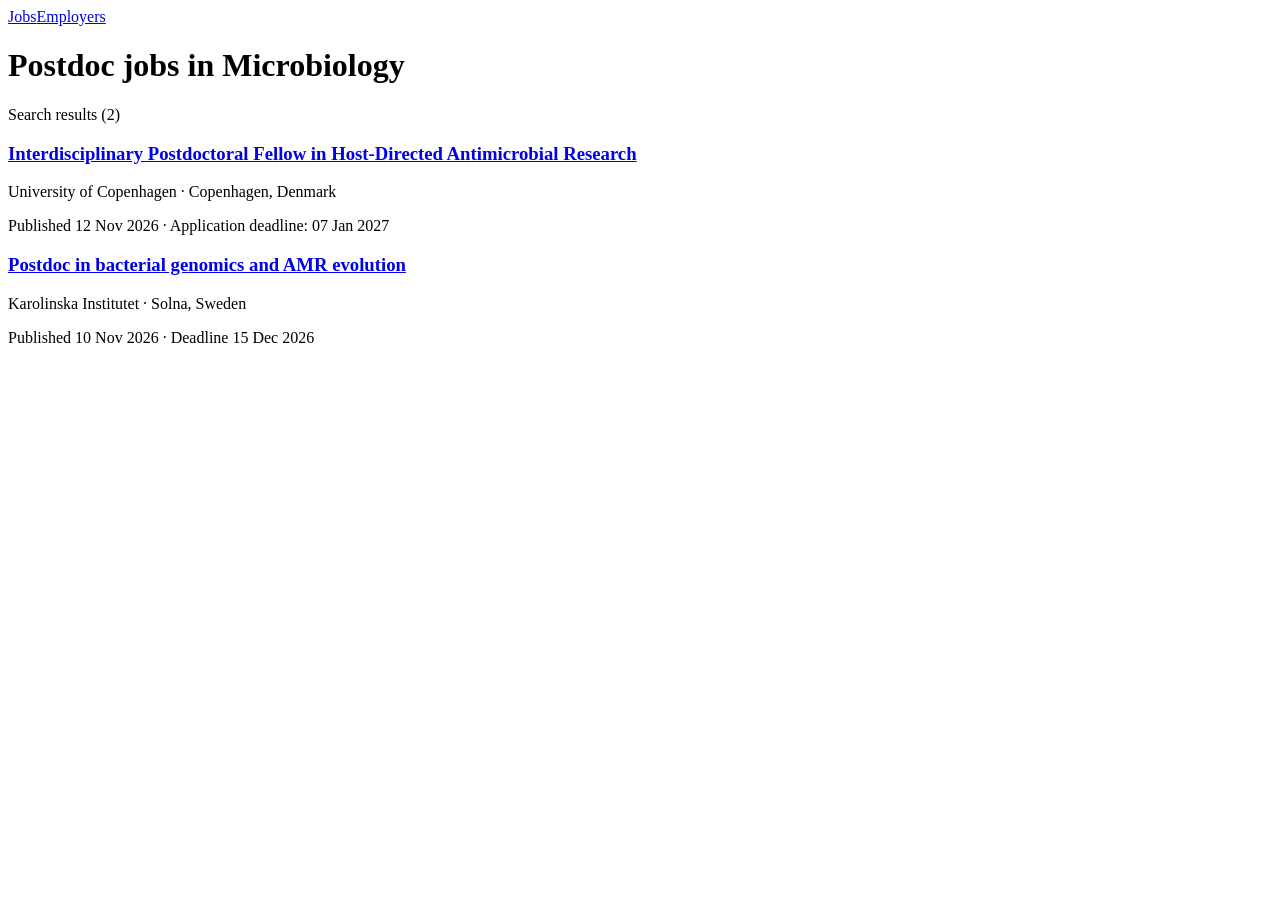
<file: tests/fixtures/academicpositions.html>
<!DOCTYPE html><html><head><title>Postdoc jobs in Microbiology | Academic Positions</title></head><body>
<header><nav><a href="/jobs">Jobs</a><a href="/employers">Employers</a></nav></header>
<main><h1>Postdoc jobs in Microbiology</h1><p>Search results (2)</p>
<div class="list">
 <div class="job-card">
  <a href="https://academicpositions.com/ad/university-of-copenhagen/2026/interdisciplinary-postdoctoral-fellow-in-host-directed-antimicrobial-research/251001"><h3>Interdisciplinary Postdoctoral Fellow in Host-Directed Antimicrobial Research</h3></a>
  <p>University of Copenhagen · Copenhagen, Denmark</p><p>Published 12 Nov 2026 · Application deadline: 07 Jan 2027</p>
 </div>
 <div class="job-card">
  <a href="/ad/karolinska-institutet/2026/postdoc-in-bacterial-genomics-and-amr-evolution/251002"><h3>Postdoc in bacterial genomics and AMR evolution</h3></a>
  <p>Karolinska Institutet · Solna, Sweden</p><p>Published 10 Nov 2026 · Deadline 15 Dec 2026</p>
 </div>
</div></main></body></html>
</file>
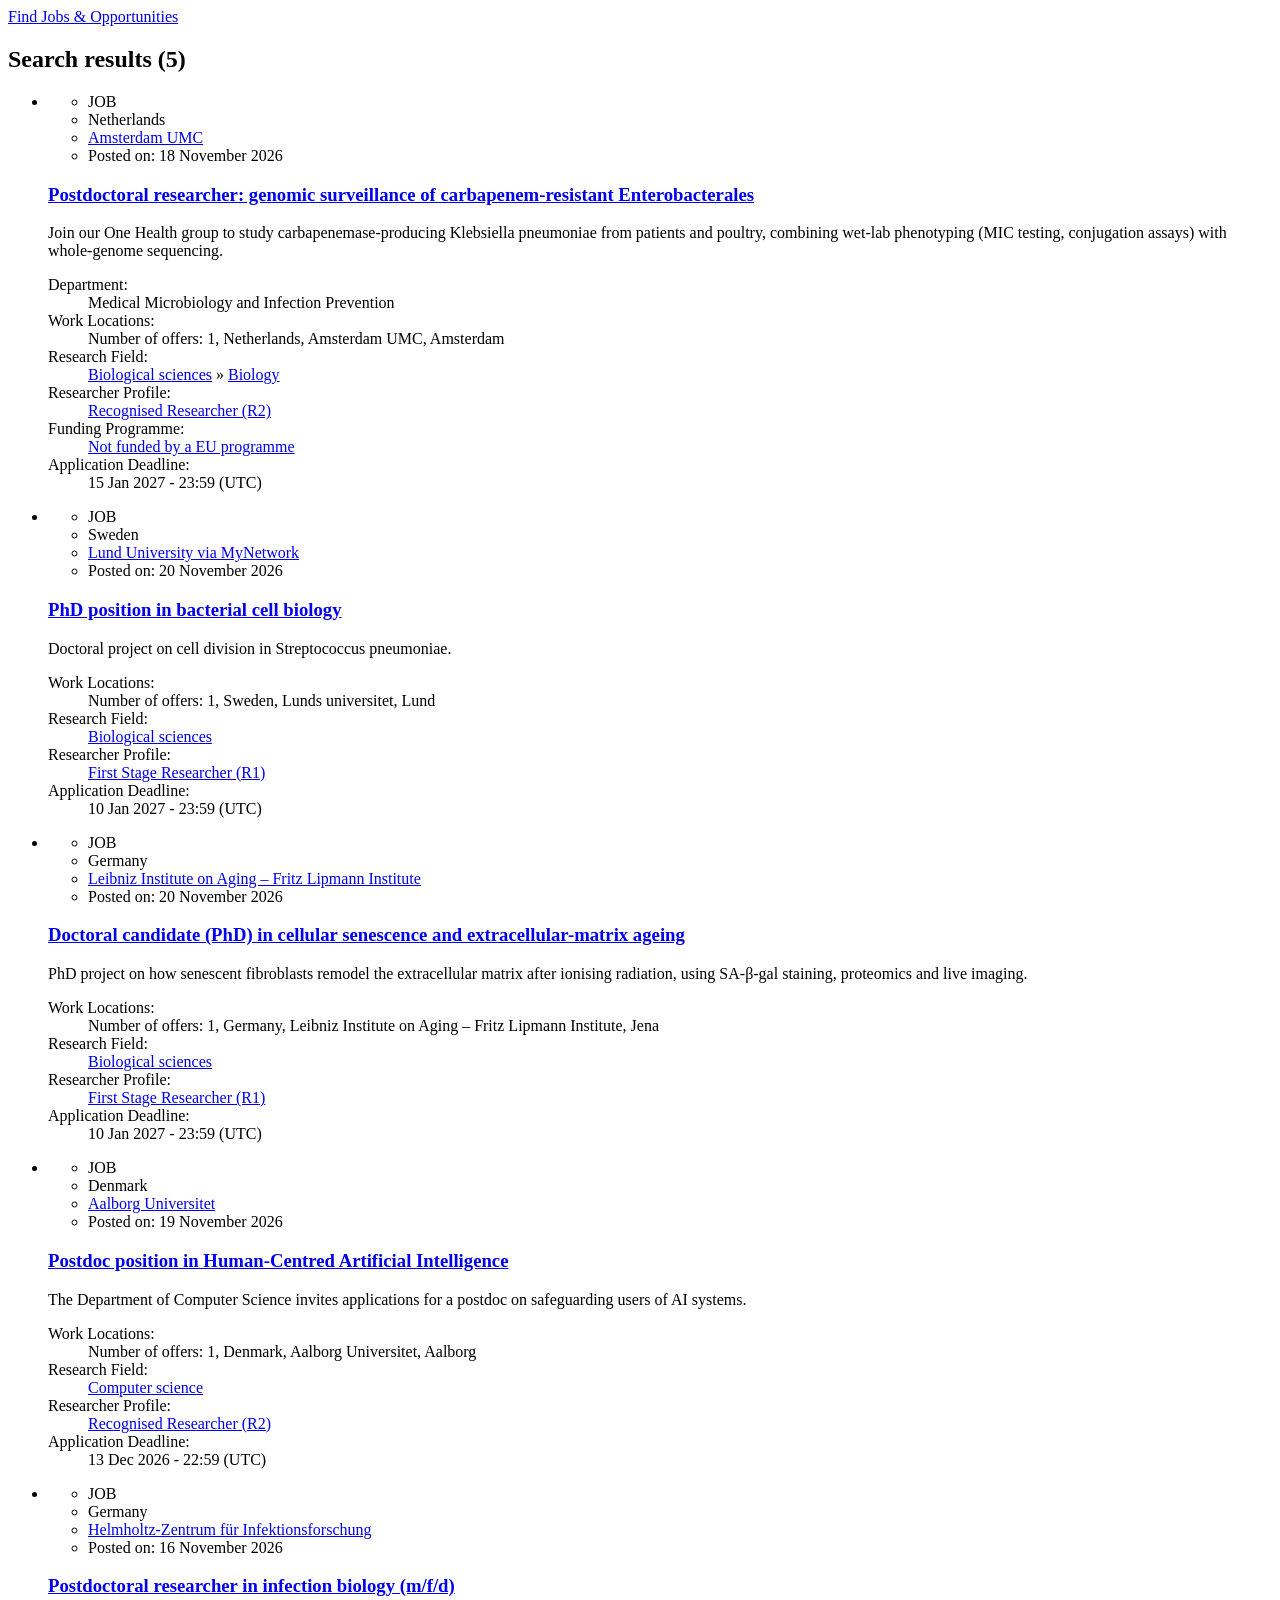
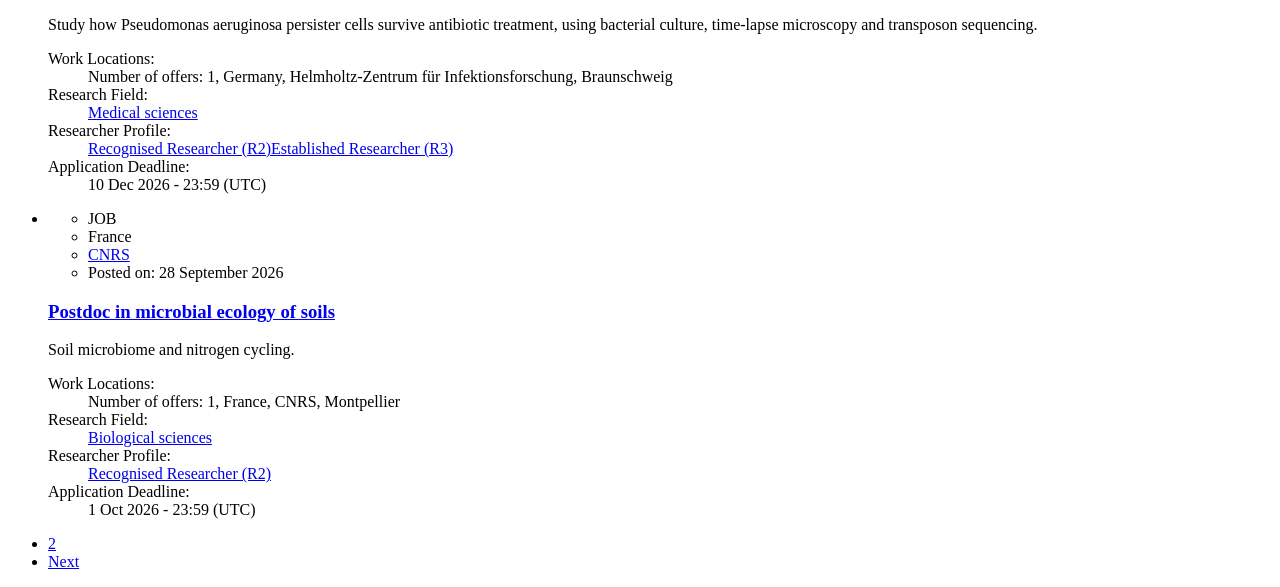
<file: tests/fixtures/euraxess.html>
<!DOCTYPE html>
<html lang="en"><head><title>Jobs, Career and Funding Opportunities | EURAXESS</title></head>
<body>
<header><nav><a href="/jobs/search">Find Jobs &amp; Opportunities</a></nav></header>
<main id="main-content">
<h2>Search results (5)</h2>
<ul class="ecl-unordered-list ecl-unordered-list--divider">
<li class="ecl-unordered-list__item"><article class="ecl-content-item">
  <ul class="ecl-content-block__primary-meta-container"><li>JOB</li><li>Netherlands</li></ul>
  <ul class="ecl-content-block__secondary-meta-container"><li><a href="https://euraxess.ec.europa.eu/partnering/organisations/profile/amsterdam-umc">Amsterdam UMC</a></li><li>Posted on: 18 November 2026</li></ul>
  <h3 class="ecl-content-block__title"><a href="/jobs/470001">Postdoctoral researcher: genomic surveillance of carbapenem-resistant Enterobacterales</a></h3>
  <div class="ecl-content-block__description">Join our One Health group to study carbapenemase-producing Klebsiella pneumoniae from patients and poultry, combining wet-lab phenotyping (MIC testing, conjugation assays) with whole-genome sequencing.</div>
  <dl><dt>Department:</dt><dd>Medical Microbiology and Infection Prevention</dd>
   <dt>Work Locations:</dt><dd>Number of offers: 1, Netherlands, Amsterdam UMC, Amsterdam</dd>
   <dt>Research Field:</dt><dd><a href="https://euraxess.ec.europa.eu/jobs/search?f%5B0%5D=job_research_field%3A38">Biological sciences</a> » <a href="https://euraxess.ec.europa.eu/jobs/search?f%5B0%5D=job_research_field%3A41">Biology</a></dd>
   <dt>Researcher Profile:</dt><dd><a href="https://euraxess.ec.europa.eu/jobs/search?f%5B0%5D=job_research_profile%3A448">Recognised Researcher (R2)</a></dd>
   <dt>Funding Programme:</dt><dd><a href="https://euraxess.ec.europa.eu/jobs/search?f%5B0%5D=job_is_eu_founded%3A555">Not funded by a EU programme</a></dd>
   <dt>Application Deadline:</dt><dd>15 Jan 2027 - 23:59 (UTC)</dd></dl>
</article></li>
<li class="ecl-unordered-list__item"><article class="ecl-content-item">
  <ul><li>JOB</li><li>Sweden</li></ul>
  <ul><li><a href="https://euraxess.ec.europa.eu/partnering/organisations/profile/lund-university-mynetwork">Lund University via MyNetwork</a></li><li>Posted on: 20 November 2026</li></ul>
  <h3><a href="/jobs/470002">PhD position in bacterial cell biology</a></h3>
  <div>Doctoral project on cell division in Streptococcus pneumoniae.</div>
  <dl><dt>Work Locations:</dt><dd>Number of offers: 1, Sweden, Lunds universitet, Lund</dd>
   <dt>Research Field:</dt><dd><a href="https://euraxess.ec.europa.eu/jobs/search?f%5B0%5D=job_research_field%3A38">Biological sciences</a></dd>
   <dt>Researcher Profile:</dt><dd><a href="https://euraxess.ec.europa.eu/jobs/search?f%5B0%5D=job_research_profile%3A447">First Stage Researcher (R1)</a></dd>
   <dt>Application Deadline:</dt><dd>10 Jan 2027 - 23:59 (UTC)</dd></dl>
</article></li>
<li class="ecl-unordered-list__item"><article class="ecl-content-item">
  <ul><li>JOB</li><li>Germany</li></ul>
  <ul><li><a href="https://euraxess.ec.europa.eu/partnering/organisations/profile/leibniz-fli">Leibniz Institute on Aging – Fritz Lipmann Institute</a></li><li>Posted on: 20 November 2026</li></ul>
  <h3><a href="/jobs/470005">Doctoral candidate (PhD) in cellular senescence and extracellular-matrix ageing</a></h3>
  <div>PhD project on how senescent fibroblasts remodel the extracellular matrix after ionising radiation, using SA-β-gal staining, proteomics and live imaging.</div>
  <dl><dt>Work Locations:</dt><dd>Number of offers: 1, Germany, Leibniz Institute on Aging – Fritz Lipmann Institute, Jena</dd>
   <dt>Research Field:</dt><dd><a href="https://euraxess.ec.europa.eu/jobs/search?f%5B0%5D=job_research_field%3A38">Biological sciences</a></dd>
   <dt>Researcher Profile:</dt><dd><a href="https://euraxess.ec.europa.eu/jobs/search?f%5B0%5D=job_research_profile%3A447">First Stage Researcher (R1)</a></dd>
   <dt>Application Deadline:</dt><dd>10 Jan 2027 - 23:59 (UTC)</dd></dl>
</article></li>
<li class="ecl-unordered-list__item"><article class="ecl-content-item">
  <ul><li>JOB</li><li>Denmark</li></ul>
  <ul><li><a href="https://euraxess.ec.europa.eu/partnering/organisations/profile/aalborg-universitet-0">Aalborg Universitet</a></li><li>Posted on: 19 November 2026</li></ul>
  <h3><a href="/jobs/470003">Postdoc position in Human-Centred Artificial Intelligence</a></h3>
  <div>The Department of Computer Science invites applications for a postdoc on safeguarding users of AI systems.</div>
  <dl><dt>Work Locations:</dt><dd>Number of offers: 1, Denmark, Aalborg Universitet, Aalborg</dd>
   <dt>Research Field:</dt><dd><a href="https://euraxess.ec.europa.eu/jobs/search?f%5B0%5D=job_research_field%3A78">Computer science</a></dd>
   <dt>Researcher Profile:</dt><dd><a href="https://euraxess.ec.europa.eu/jobs/search?f%5B0%5D=job_research_profile%3A448">Recognised Researcher (R2)</a></dd>
   <dt>Application Deadline:</dt><dd>13 Dec 2026 - 22:59 (UTC)</dd></dl>
</article></li>
<li class="ecl-unordered-list__item"><article class="ecl-content-item">
  <ul><li>JOB</li><li>Germany</li></ul>
  <ul><li><a href="https://euraxess.ec.europa.eu/partnering/organisations/profile/helmholtz-zentrum-fur-infektionsforschung">Helmholtz-Zentrum für Infektionsforschung</a></li><li>Posted on: 16 November 2026</li></ul>
  <h3><a href="/jobs/470004">Postdoctoral researcher in infection biology (m/f/d)</a></h3>
  <div>Study how Pseudomonas aeruginosa persister cells survive antibiotic treatment, using bacterial culture, time-lapse microscopy and transposon sequencing.</div>
  <dl><dt>Work Locations:</dt><dd>Number of offers: 1, Germany, Helmholtz-Zentrum für Infektionsforschung, Braunschweig</dd>
   <dt>Research Field:</dt><dd><a href="https://euraxess.ec.europa.eu/jobs/search?f%5B0%5D=job_research_field%3A313">Medical sciences</a></dd>
   <dt>Researcher Profile:</dt><dd><a href="https://euraxess.ec.europa.eu/jobs/search?f%5B0%5D=job_research_profile%3A448">Recognised Researcher (R2)</a><a href="https://euraxess.ec.europa.eu/jobs/search?f%5B0%5D=job_research_profile%3A449">Established Researcher (R3)</a></dd>
   <dt>Application Deadline:</dt><dd>10 Dec 2026 - 23:59 (UTC)</dd></dl>
</article></li>
<li class="ecl-unordered-list__item"><article class="ecl-content-item">
  <ul><li>JOB</li><li>France</li></ul>
  <ul><li><a href="https://euraxess.ec.europa.eu/partnering/organisations/profile/cnrs">CNRS</a></li><li>Posted on: 28 September 2026</li></ul>
  <h3><a href="/jobs/468900">Postdoc in microbial ecology of soils</a></h3>
  <div>Soil microbiome and nitrogen cycling.</div>
  <dl><dt>Work Locations:</dt><dd>Number of offers: 1, France, CNRS, Montpellier</dd>
   <dt>Research Field:</dt><dd><a href="https://euraxess.ec.europa.eu/jobs/search?f%5B0%5D=job_research_field%3A38">Biological sciences</a></dd>
   <dt>Researcher Profile:</dt><dd><a href="https://euraxess.ec.europa.eu/jobs/search?f%5B0%5D=job_research_profile%3A448">Recognised Researcher (R2)</a></dd>
   <dt>Application Deadline:</dt><dd>1 Oct 2026 - 23:59 (UTC)</dd></dl>
</article></li>
</ul>
<ul class="ecl-pagination"><li><a href="?page=1">2</a></li><li><a href="?page=1">Next</a></li></ul>
</main></body></html>
</file>
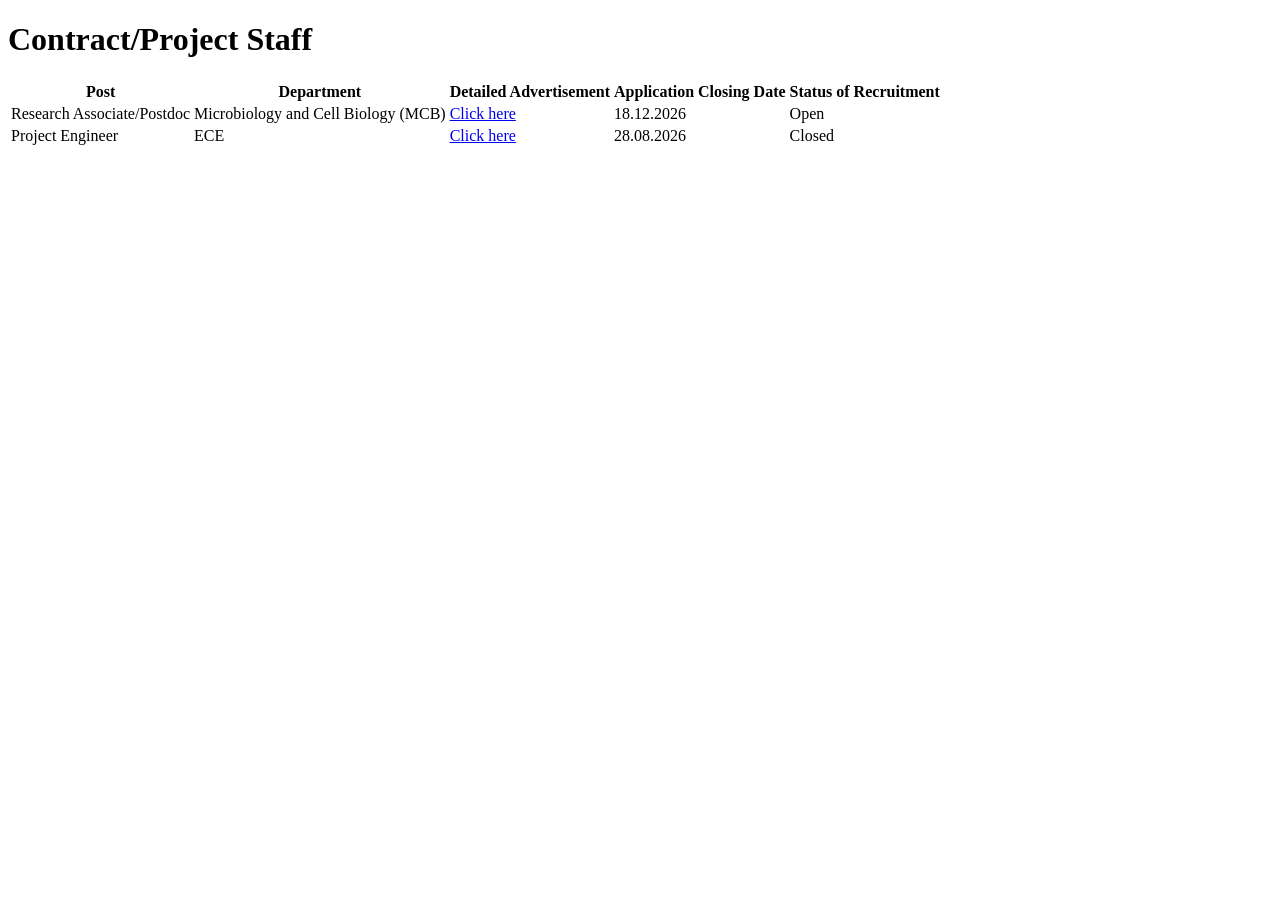
<file: tests/fixtures/iisc.html>
<!DOCTYPE html><html><head><title>Contract/Project Staff | IISc</title></head><body>
<main><h1>Contract/Project Staff</h1>
<table>
<tr><th>Post</th><th>Department</th><th>Detailed Advertisement</th><th>Application Closing Date</th><th>Status of Recruitment</th></tr>
<tr><td>Research Associate/Postdoc</td><td>Microbiology and Cell Biology (MCB)</td><td><a href="https://iisc.ac.in/wp-content/uploads/2026/11/RA-MCB-2026.pdf">Click here</a></td><td>18.12.2026</td><td>Open</td></tr>
<tr><td>Project Engineer</td><td>ECE</td><td><a href="https://iisc.ac.in/wp-content/uploads/2026/08/PE-ECE.pdf">Click here</a></td><td>28.08.2026</td><td>Closed</td></tr>
</table></main></body></html>
</file>
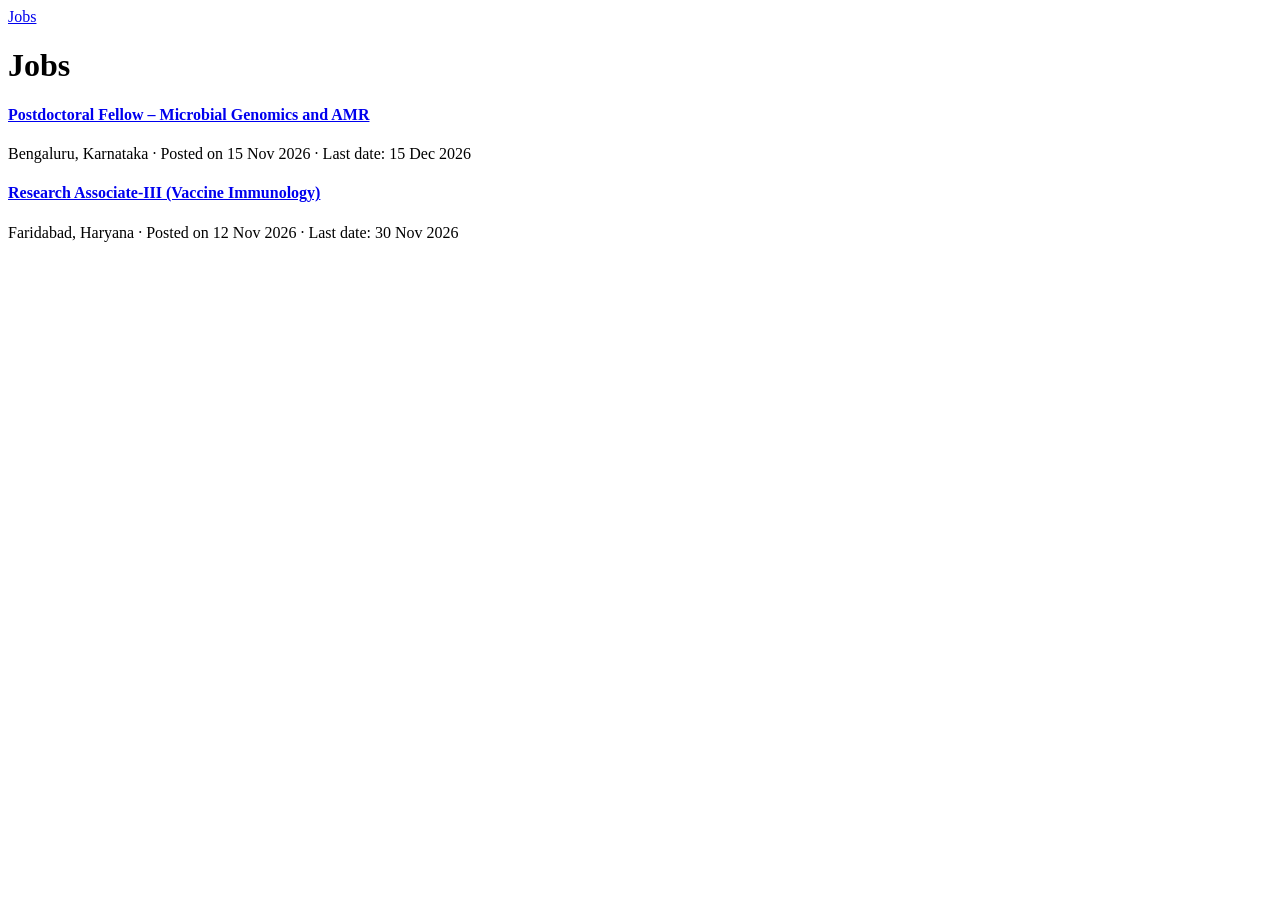
<file: tests/fixtures/indiabioscience.html>
<!DOCTYPE html><html><head><title>Jobs | IndiaBioscience</title></head><body>
<nav><a href="/jobs">Jobs</a></nav>
<main><h1>Jobs</h1><section class="job-list">
 <article class="job"><a href="https://indiabioscience.org/orgs/ncbs/jobs/postdoctoral-fellow-microbial-genomics-and-amr"><h4>Postdoctoral Fellow – Microbial Genomics and AMR</h4></a>
  <p>Bengaluru, Karnataka · Posted on 15 Nov 2026 · Last date: 15 Dec 2026</p></article>
 <article class="job"><a href="/orgs/thsti/jobs/research-associate-iii-vaccine-immunology"><h4>Research Associate-III (Vaccine Immunology)</h4></a>
  <p>Faridabad, Haryana · Posted on 12 Nov 2026 · Last date: 30 Nov 2026</p></article>
</section></main></body></html>
</file>
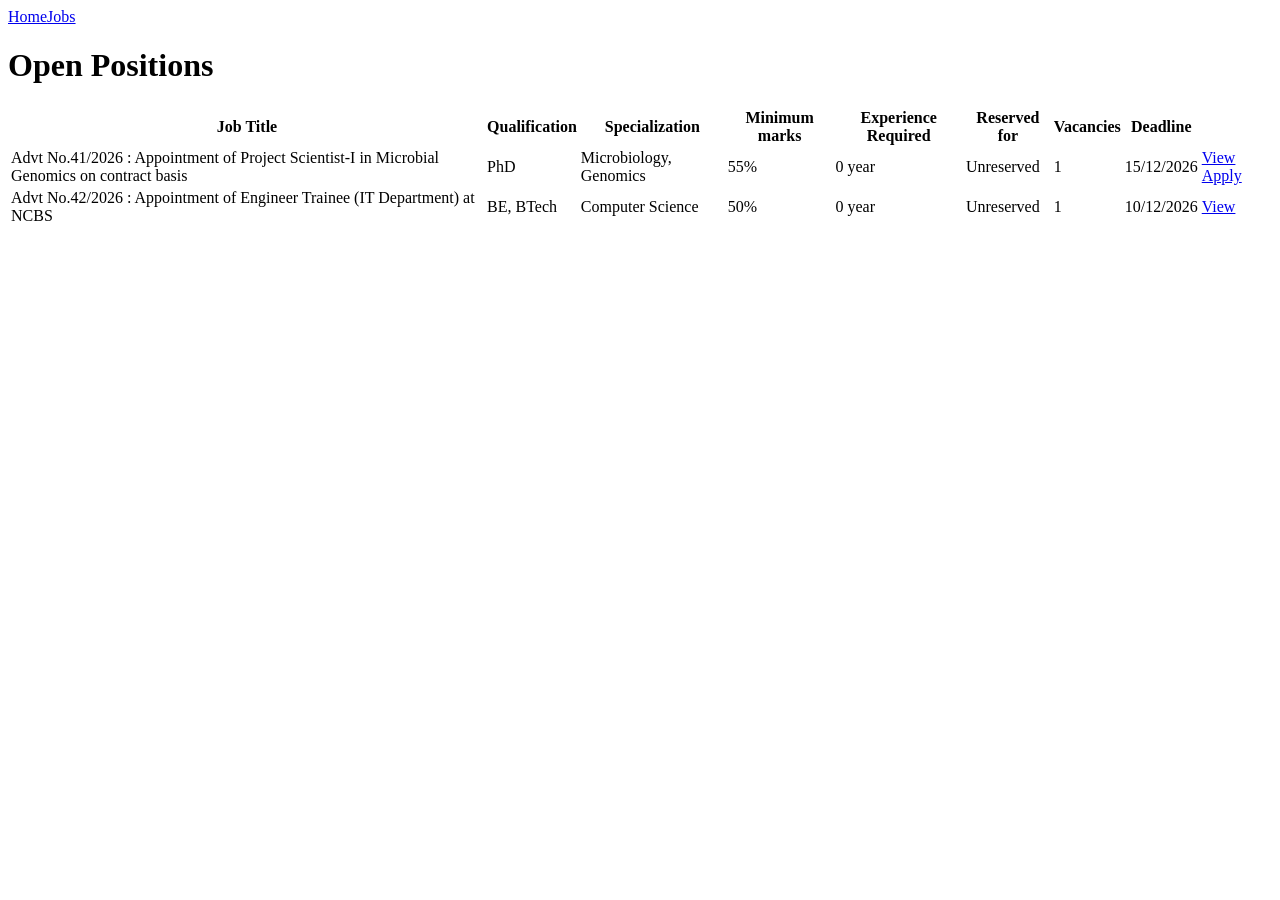
<file: tests/fixtures/ncbs.html>
<!DOCTYPE html><html><head><title>Open Positions | NCBS</title></head><body>
<header><nav><a href="/">Home</a><a href="/jobportal">Jobs</a></nav></header>
<main><h1>Open Positions</h1>
<table class="views-table">
<thead><tr><th>Job Title</th><th>Qualification</th><th>Specialization</th><th>Minimum marks</th><th>Experience Required</th><th>Reserved for</th><th>Vacancies</th><th>Deadline</th><th></th></tr></thead>
<tbody>
<tr><td>Advt No.41/2026 : Appointment of Project Scientist-I in Microbial Genomics on contract basis</td><td>PhD</td><td>Microbiology, Genomics</td><td>55%</td><td>0 year</td><td>Unreserved</td><td>1</td><td>15/12/2026</td><td><a href="/staff_positions/node/7001">View</a> <a href="/staff_positions/apply/7001">Apply</a></td></tr>
<tr><td>Advt No.42/2026 : Appointment of Engineer Trainee (IT Department) at NCBS</td><td>BE, BTech</td><td>Computer Science</td><td>50%</td><td>0 year</td><td>Unreserved</td><td>1</td><td>10/12/2026</td><td><a href="/staff_positions/node/7002">View</a></td></tr>
</tbody></table></main></body></html>
</file>
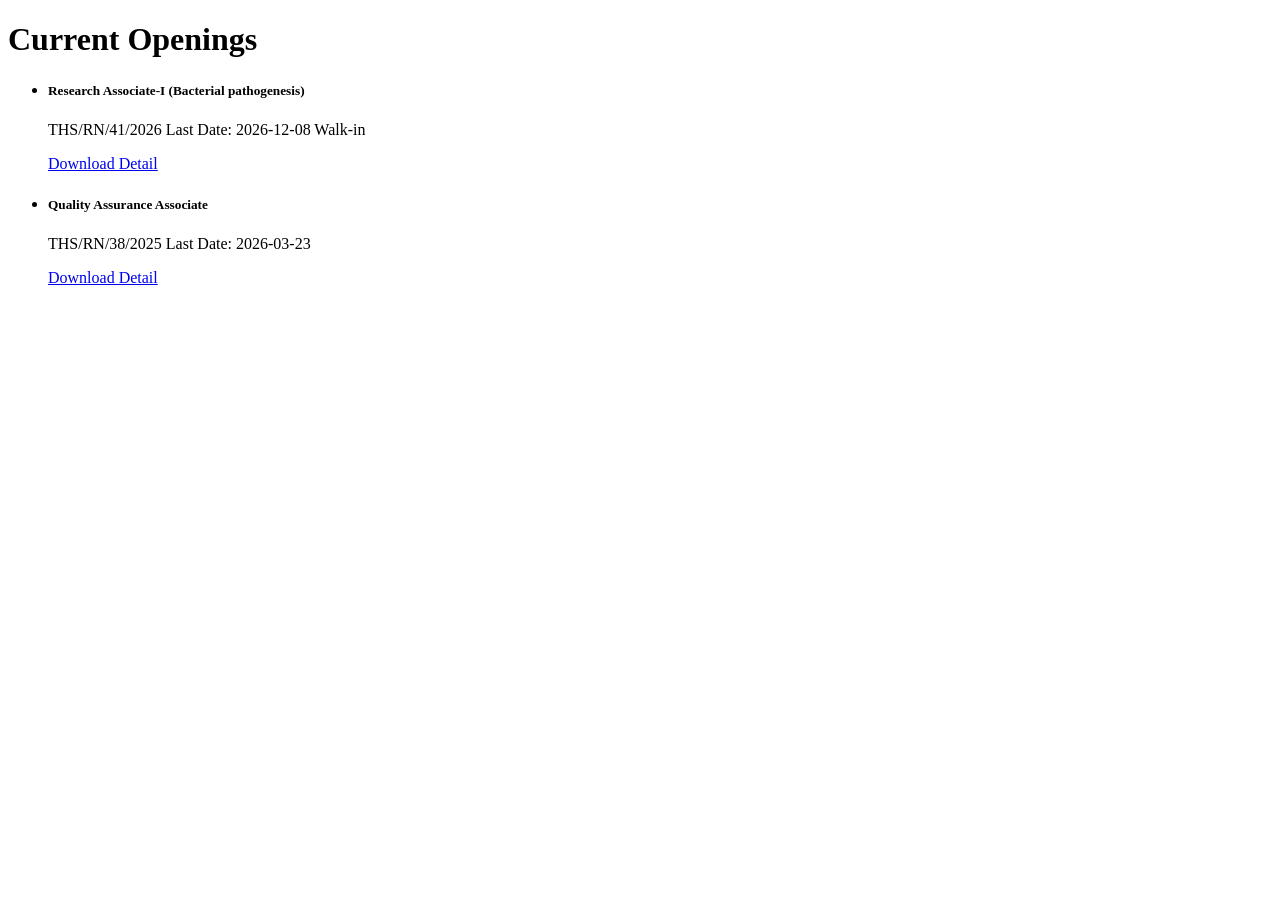
<file: tests/fixtures/thsti.html>
<!DOCTYPE html><html><head><title>Current Openings | THSTI</title></head><body>
<main><h1>Current Openings</h1>
<ul class="job-list">
<li><h5>Research Associate-I (Bacterial pathogenesis)</h5><p>THS/RN/41/2026 Last Date: 2026-12-08 Walk-in</p><a href="/public/upload/news/1790000001img.pdf">Download Detail</a></li>
<li><h5>Quality Assurance Associate</h5><p>THS/RN/38/2025 Last Date: 2026-03-23</p><a href="/public/upload/news/1771836941img.pdf">Download Detail</a></li>
</ul></main></body></html>
</file>
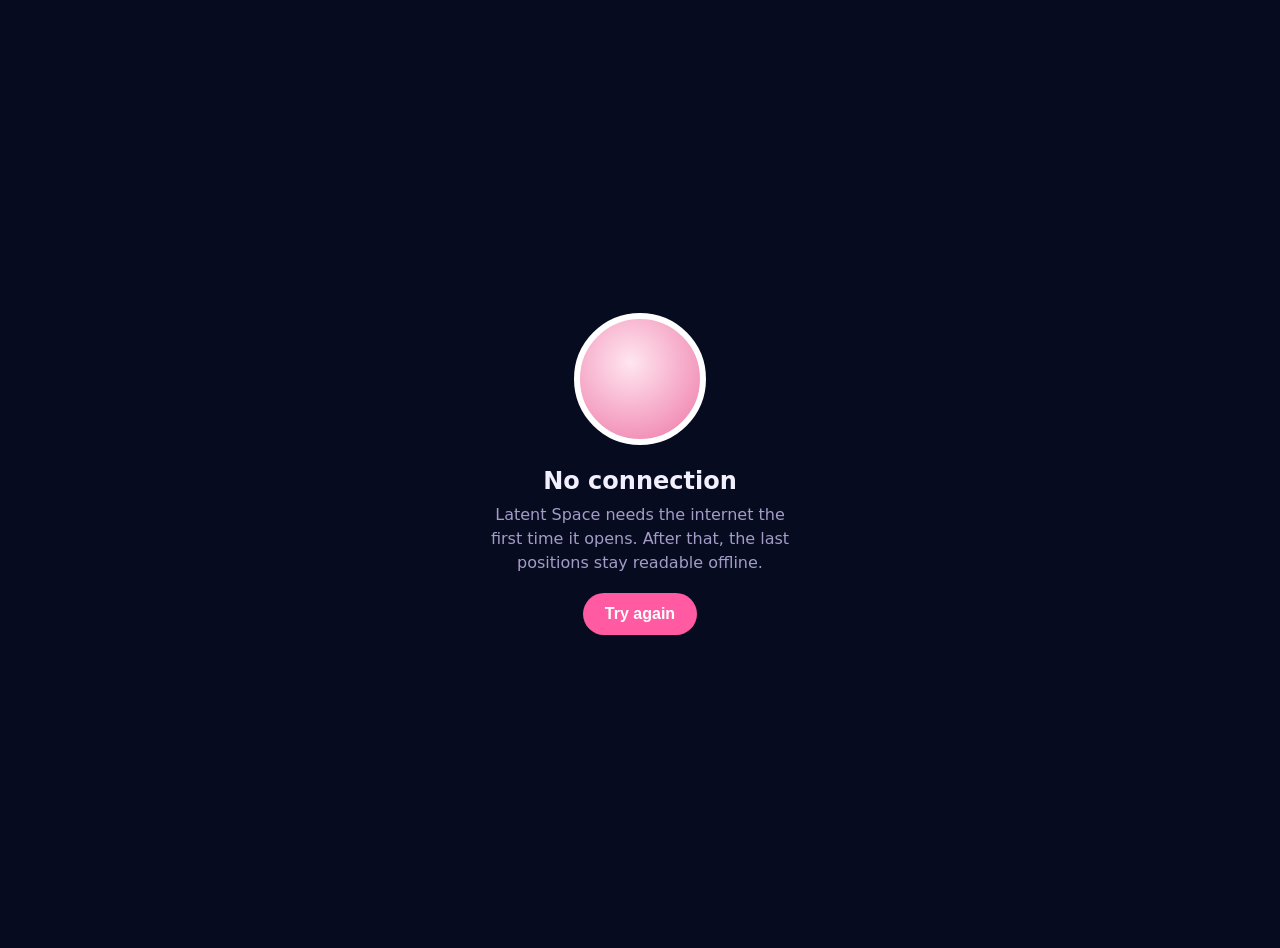
<file: android/app/src/main/assets/offline.html>
<!doctype html>
<html lang="en"><head><meta charset="utf-8"><meta name="viewport" content="width=device-width, initial-scale=1">
<title>Latent Space is offline</title>
<style>
body{margin:0;min-height:100vh;display:grid;place-items:center;background:#070b1f;color:#f2efff;font-family:system-ui,sans-serif;text-align:center;padding:24px}
.dish{width:120px;height:120px;border-radius:50%;border:6px solid #fff;margin:0 auto 22px;background:radial-gradient(circle at 42% 36%,#ffe6f0,#ee76a6)}
p{margin:0 auto;color:#a39cc7;max-width:30ch;line-height:1.5}
button{margin-top:18px;background:#ff5aa2;color:#fff;border:0;border-radius:999px;padding:12px 22px;font-size:16px;font-weight:700}
</style></head>
<body><main><div class="dish"></div><h1 style="margin:0 0 8px;font-size:24px">No connection</h1>
<p>Latent Space needs the internet the first time it opens. After that, the last positions stay readable offline.</p>
<button onclick="window.AndroidBridge ? AndroidBridge.goHome() : location.reload()">Try again</button></main></body></html>
</file>
